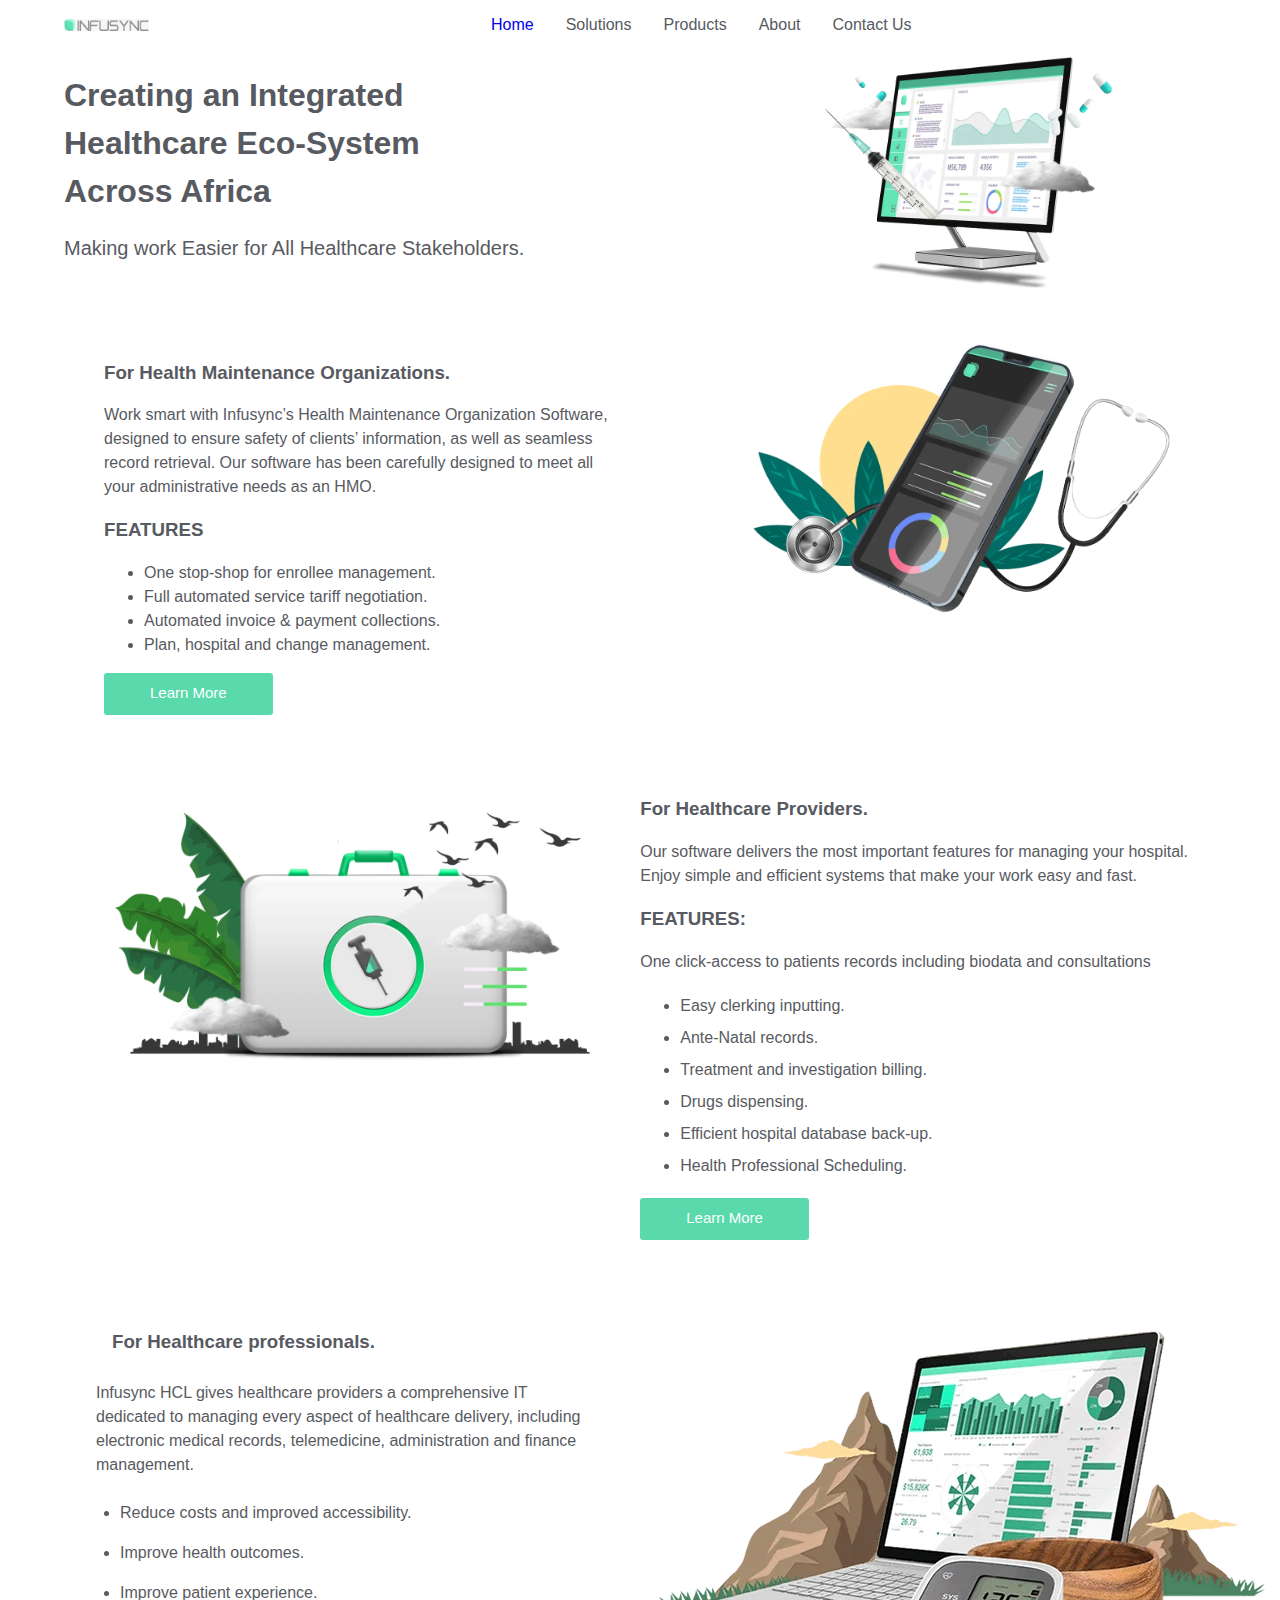
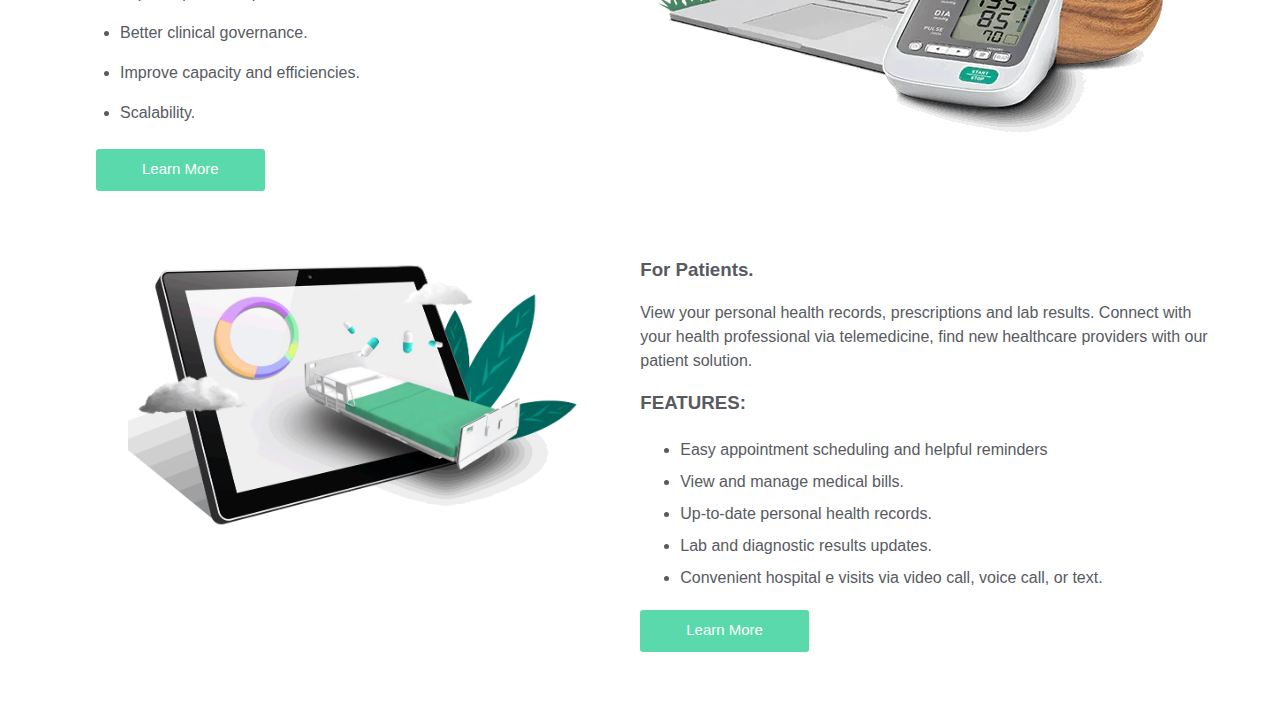
<file: index.html>
<!DOCTYPE html>
<html lang="en">
<head>
    <meta name="viewport" content="width=device-width, initial-scale=1.0">
<link href="./style.css" rel="stylesheet" type="text/css">
</head>
<body>
    <header>
        <div class="navbar">
            <div class="logo">
                    <img src="./files/Top.jpeg" alt="Infusync Logo">
            </div>
                <ul class="nav-list">
                    <li>
                        <a href="index.html" >Home</a>
                    </li>
                    <li class="dropdown">Solutions</li>
                    <li class="dropdown">Products</li>
                    <li>About</li>
                    <li>Contact Us</li>
                    
            
                </ul>
            

        </div>

    </header>

    <section class="parent">
        <div class="left">
          <h1>
            Creating an 
            <strong>Integrated</strong>
            <br>
            Healthcare Eco-System
            <br>
             <strong> Across Africa</strong>
          </h1>
           <h2>Making work Easier for All Healthcare Stakeholders.</h2>
        
        </div>
        <div class="right">
            <img src="./files/1.jpeg" >
        </div>
    </section>

    <section class="parent">
        <div class="left-bottom">

          <h3>For Health Maintenance Organizations.</h3>
          <p>
            Work smart with Infusync’s Health Maintenance Organization Software, designed to ensure safety of clients’ information, as well as seamless record retrieval. Our software has been carefully designed to meet all your administrative needs as an HMO.
            
          </p>
           <strong></strong>
           <h3>FEATURES</h3>
           <ul>
               <li>One stop-shop for enrollee management.</li>
               <li>Full automated service tariff negotiation.</li>
               <li>Automated invoice & payment collections.</li>
               <li>Plan, hospital and change management.</li>
           </ul>

           <p>
            <a href="" class="action-button">Learn More</a>
           </p>
        
        </div>
        <div class="right-bottom">
            <img src="./files/2.jpeg" >
        </div>
    </section>

    <section class="parent">
        
        
        <div class="left-3">
            <img src="./files/3.jpeg" >
        </div>

        <div class="right-3">

            <h3>For Healthcare Providers.</h3>
            <p>
              Our software delivers the most important features for managing your hospital. Enjoy simple and efficient systems that make your work easy and fast.
              
            </p>
             <strong></strong>
             <h3>FEATURES:</h3>
             <p>One click-access to patients records including biodata and consultations</p>
             <ul>
                <li>Easy clerking inputting.</li>
                <li>Ante-Natal records.</li>
                <li>Treatment and investigation billing.</li>
                <li>Drugs dispensing.</li>
                <li>Efficient hospital database back-up.</li>
                <li>Health Professional Scheduling.</li>
             </ul>
             <p>
                <a href="" class="action-button">Learn More</a>
             </p>
             
            
          
          </div>
    </section>

    <section class="parent" id="fourth">
        <div class="left" id="four">
        <h3>For Healthcare professionals.</h3>
          <p>
            Infusync HCL gives healthcare providers a comprehensive IT dedicated to managing every aspect of healthcare delivery, including electronic medical records, telemedicine, administration and finance management.
          </p>
           <ul>
               <li>
                    Reduce costs and improved accessibility.
               </li>

               <li>
                    Improve health outcomes.
               </li>

               <li>
                    Improve patient experience. 
               </li>

               <li>
                    Better clinical governance.
               </li>

               <li>
                    Improve capacity and efficiencies.
               </li>

               <li>
                    Scalability.
               </li>

        
            </ul>

            <p>
                <a href="" class="action-button">Learn More</a>
            </p>
        
        </div>
        <div class="right4">
            <img src="./files/4.jpeg" >
        </div>
    </section>

    <section class="parent">
        
        
        <div class="left-3">
            <img src="./files/5.jpeg" >
        </div>

        <div class="right-3">

            <h3>For Patients.</h3>
            <p>
                View your personal health records, prescriptions and lab results. Connect with your health professional via telemedicine, find new healthcare providers with our patient solution.
            </p>
             <strong></strong>
             <h3>FEATURES:</h3>
             
             <ul>
                <li>Easy appointment scheduling and helpful reminders</li>
                <li>View and manage medical bills.</li>
                <li>Up-to-date personal health records.</li>
                <li>Lab and diagnostic results updates.</li>
                <li>Convenient hospital e visits via video call, voice call, or text.</li>
             </ul>
             <p>
                <a href="" class="action-button">Learn More</a>
             </p>
             
            
          
          </div>
    </section>
    
</body>
</html>
</file>
<file: style.css>
body{
    margin:0;
    padding: 0;
    font-family: "Open Sans", sans-serif;
    color: rgb(88, 90, 97);
}

* {
    box-sizing: border-box;
  }

img{
    background: white;
}
.navbar{
    display:flex;
    width: 100%;

}
.logo{
    width: 150px;
    padding: 1px;
    padding-left: 4rem;
    margin-top: 1rem;
}
.logo img{
    width:100%
}
.nav-list{
    display:flex;
    width: 40%;
    margin:0 auto;
    padding: 1rem 1rem;

}
.nav-list li{
    margin-right: 1rem;
    margin-left: 1rem;
    list-style: none;
}

.nav-list li:hover, a:hover{
color: blue;
}
a{
    text-decoration: none;
}

.parent{
    
    width: 90%;
    margin: 0 auto;
    display: flex;
    justify-content: space-between;
    padding-bottom: 2rem;
    
}
.left{
    width: 49.93%;
   
}
.left h1{
    font-size:xx-large;
    line-height: 3rem;
}

.left h1{
    
    line-height: 3rem;
}
#four {
    width: 49.98%;
    font-size:medium;
    line-height: 2.5rem;
    padding-left: 1rem;
}
#four h3{
    width: 100%;
    padding-left: 2rem;
}

#four p{
    width: 100%;
    font-size:medium;
    line-height: 1.5rem;
    padding-left: 1rem;
    padding-right: 2rem;
}

.left h2{
    width: 100%;
    margin-bottom: 50px;
    font-size: 20px;
    font-weight: 500;
    
   
    
}


.right{
     /* padding-left: 5rem; */
    float: right;
    width: 49.98%;
    text-align: center;
    margin-left: 10rem;
    
}

.right4{
   padding-right: 5rem;
  /* padding-left: 2rem;
   float: right;*/
   width: 51%;
   text-align: center;
   
}
.right img{
    width: 75%;
}

.left-bottom {
    width: 100%;
    font-size:medium;
    line-height: 1.5rem;
    margin-top: 0px;
    margin-bottom: 1rem;
    padding-left: 2.5rem;
}
.right-bottom img{
    width: 120%;
    padding-left: 7rem;
    padding-right: 1rem;

}
.right-bottom {
    width: 100%;
    padding-right: 7rem;

}

.left-3 {
    
    width: 49.98%;
   float: left;
    
}

.left-3 img{
    
    width: 100%;
   float: left;
   padding-left: 3rem;
   padding-right: 3rem;
   padding-top: 1rem;
    
}
.right-3 {
    width: 49.98%;
    font-size:medium;
    line-height: 1.5rem;
    margin-top: 0px;
    margin-bottom: 1rem;
    /*margin-right: 3rem;
    margin-left: 3rem;
    padding-left: 5rem;*/
    
}

.right-3 ul{
    width: 100%;
    font-size:medium;
    line-height: 2rem;
    
    
    
}
.action-button {
    font-family: "Raleway", sans-serif;
    font-weight: 500;
    font-size: 15px;
    display: inline-block;
    padding: 8px 46px 10px 46px;
    /* padding: 8px 24px 10px 46px; */
    border-radius: 3px;
    transition: 0.5s;
    color: #fff;
    background: #59D9AC;
    position: relative
}

.parent-two{
    width: 90%;
    

}

@media only screen and (max-width:800px) {
   .navbar{
       display: none;
   }

   .parent{
    
    width: 90%;
    margin: 0 auto;
    display: flex;
    flex-wrap: wrap;
    padding-bottom: 2rem;
    
}
.left{
    width: 100%;
    font-size:larger;
    line-height: 2rem;
}

.right{
    /* padding-left: 5rem; */
   float: right;
   width: 100%;
   text-align: center;
   margin-left: 0;
   
}
.right img{
    width: 90%;
}
.right-bottom{
    float: right;
    width: 100%;
    text-align: center;
    margin-left: 0;
}



.left-3{
    float: left;
    width: 100%;
    text-align: center;
    margin-left: 0;
}
.left-3 img{

    width: 90%;
   
}

.right4{
    float: right;
    width: 100%;
    text-align: center;
    margin-left: 0;
}

.right4 img{
    width: 90%;
   
}

.right-3 {
    width: 100%;
    font-size:medium;
    flex-direction: column;
    line-height: 1.5rem;
    margin-top: 0px;
    margin-bottom: 1rem;
    text-align: center;
    /*margin-right: 3rem;
    margin-left: 3rem;
    padding-left: 5rem;*/
    
}
#four {
    width: 100%;
    font-size:medium;
    line-height: 2.5rem;
    padding-left: 1rem;
}
}
</file>
